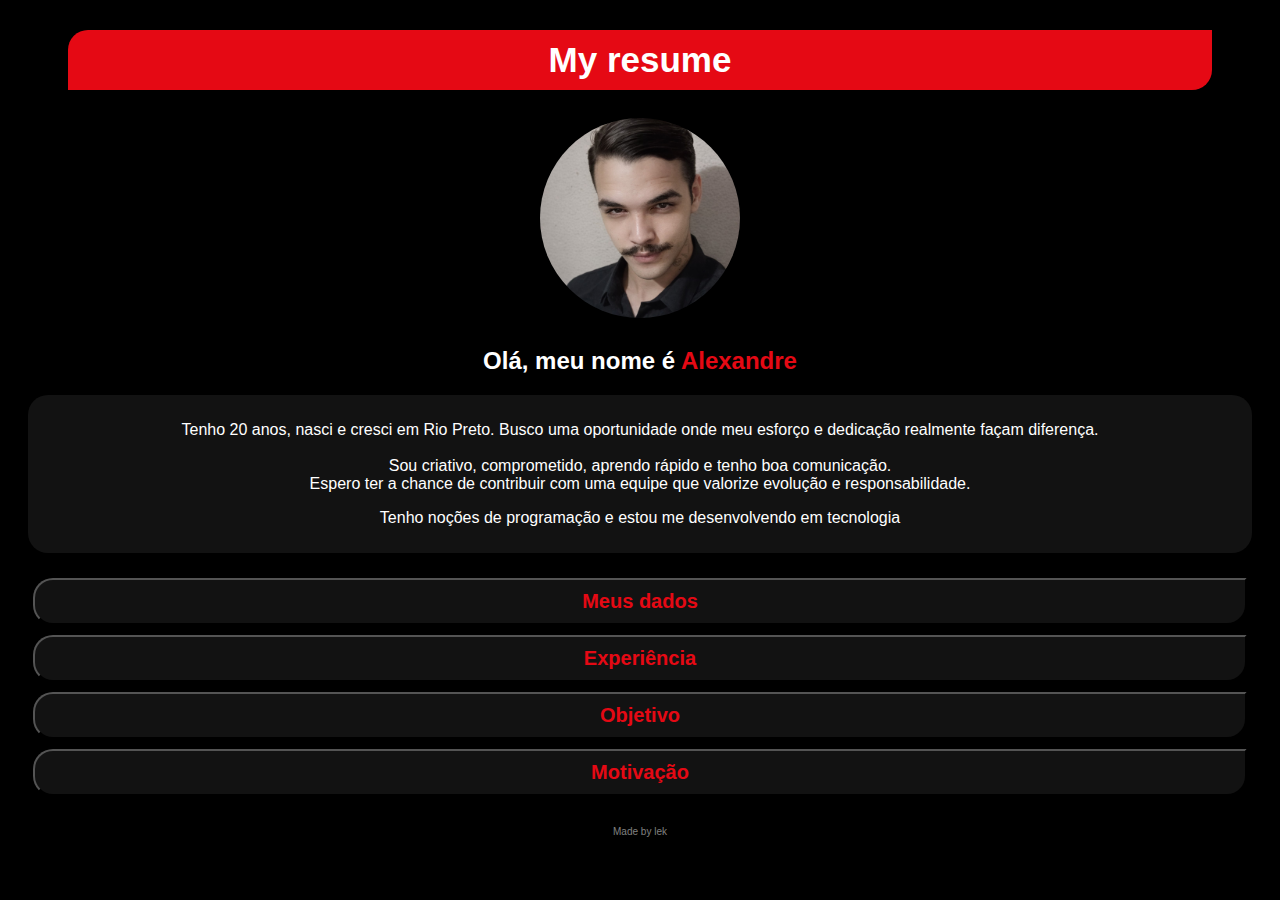
<file: index.html>
<!DOCTYPE html>
<html lang="pt-br">
<head>
  <meta charset="UTF-8">
  <meta name="viewport" content="width=device-width, initial-scale=1.0">
  <meta http-equiv="X-UA-Compatible" content="ie=edge">
  <title>lek.com</title>
  <link rel="stylesheet" href="src/css/home.css">
</head>
<body>
   <h1>My resume</h1>
   <img src="assets/img/me.png">
   <h2>Olá, meu nome é <span>Alexandre</span></h2>
  <div class="bod">
    <p>
      Tenho 20 anos, nasci e cresci em Rio Preto.
    Busco uma oportunidade onde meu esforço e dedicação realmente façam diferença.
    <br><br>
    Sou criativo, comprometido, aprendo rápido e tenho boa comunicação.
    <br>
    Espero ter a chance de contribuir com uma equipe que valorize evolução e responsabilidade.
    </p>
    <p>Tenho noções de programação e estou me desenvolvendo em tecnologia</p>
  </div>
  <div class="bts">
   <button onclick="myd()" class="bt">Meus dados</button>
   <button onclick="exp()" class="bt">Experiência</button>
   <button onclick="obj()" class="bt">Objetivo</button>
   <button onclick="mtv()" class="bt">Motivação</button>
  </div>
  <a href="src/pages/psc.html">Made by lek</a>
  <script src="src/js/home.js"></script>
</body>
</html>
</file>
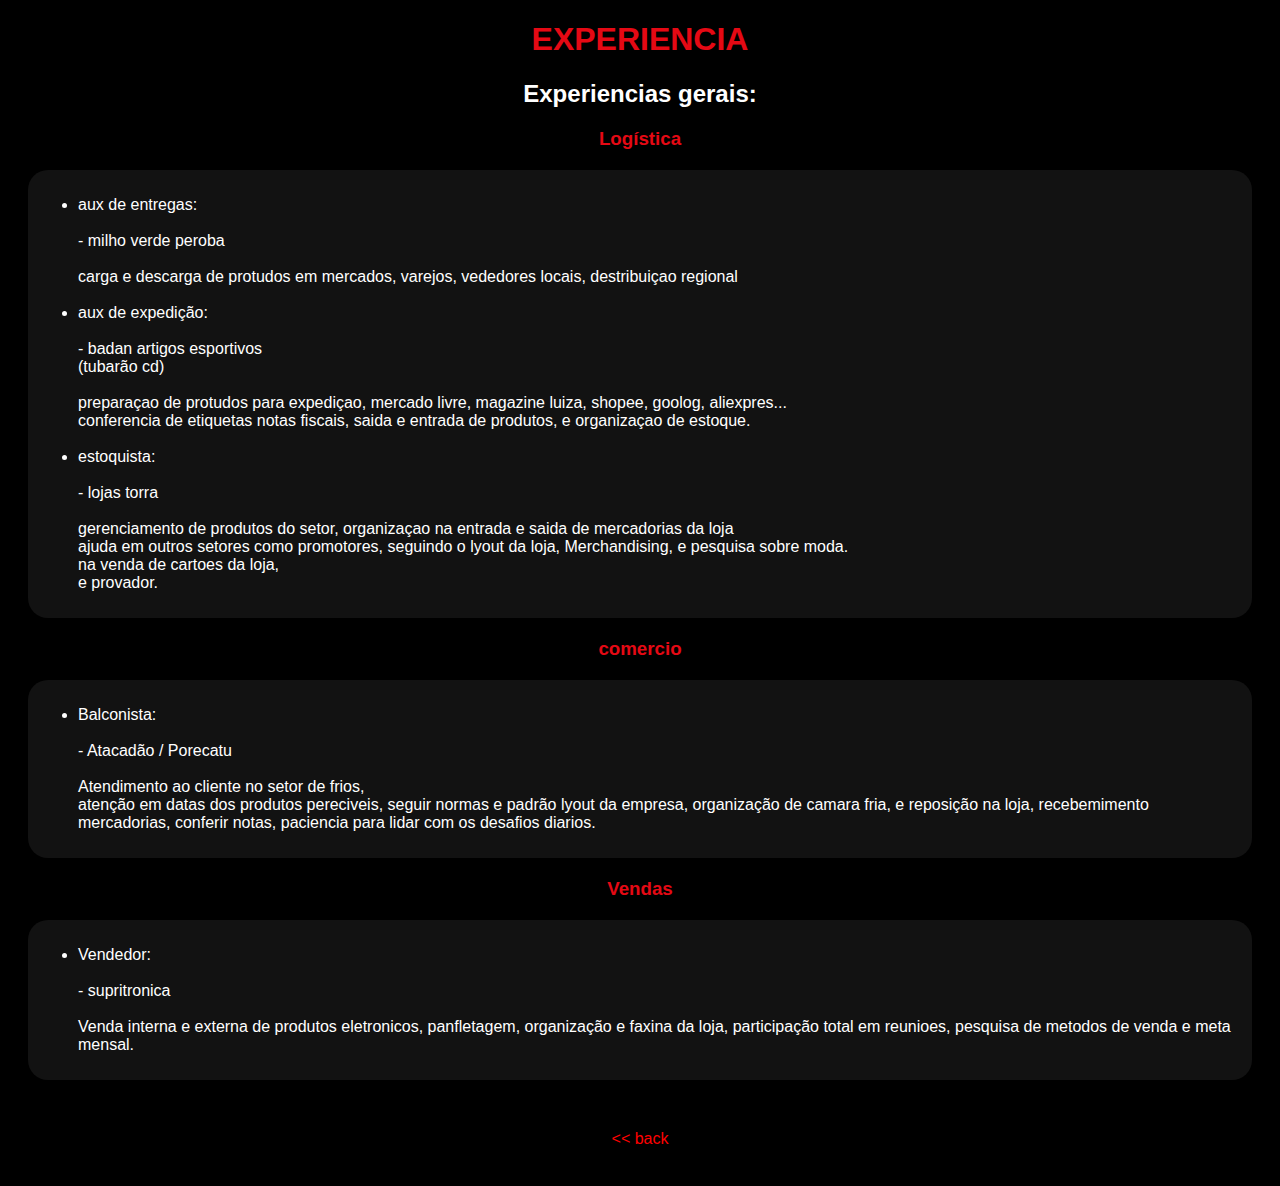
<file: src/pages/exp.html>
<!DOCTYPE html>
<html lang="pt-br">
<head>
  <meta charset="UTF-8">
  <meta name="viewport" content="width=device-width, initial-scale=1.0">
  <meta http-equiv="X-UA-Compatible" content="ie=edge">
  <title>Exp</title>
  <link rel="stylesheet" href="../css/exp.css">
</head>
<body>
  <h1>EXPERIENCIA</h1>
  <h2>Experiencias gerais:</h2>
  <h3>Logística</h3>
  <div class="bod">
    <ul>
      <li>aux de entregas:<br><br>
      - milho verde peroba<br><br>
      carga e descarga de protudos em mercados, varejos, vededores locais, destribuiçao regional</li>
      <br>
      <li>aux de expedição:<br><br>
      - badan artigos esportivos<br>(tubarão cd)<br><br>
      preparaçao de protudos para expediçao, mercado livre, magazine luiza, shopee, goolog, aliexpres...<br>
      conferencia de etiquetas notas fiscais, saida e entrada de produtos, e organizaçao de estoque.<br><br>
      <li>estoquista:<br><br>
      - lojas torra<br><br>
      gerenciamento de produtos do setor, organizaçao na entrada e saida de mercadorias da loja<br>
      ajuda em outros setores como promotores, seguindo o lyout da loja, Merchandising, e pesquisa sobre moda.<br>
      na venda de cartoes da loja,<br> 
      e provador.
    </ul>
  </div>
  <h3>comercio</h3>
  <div class="bod">
    <ul>
      <li>Balconista:<br><br>
      - Atacadão / Porecatu <br><br>
      Atendimento ao cliente no setor de frios,<br>
      atenção em datas dos produtos pereciveis, seguir normas e padrão lyout da empresa, organização de camara fria, e reposição na loja, recebemimento mercadorias, conferir notas, 
      paciencia para lidar com os desafios diarios.<br>
      </li>
    </ul>
  </div>
  <h3>Vendas</h3>
  <div class="bod">
    <ul>
      <li>Vendedor:<br><br>
      - supritronica<br><br>
      Venda interna e externa de produtos eletronicos, panfletagem, organização e faxina da loja, participação total em reunioes,
     pesquisa de metodos de venda e meta mensal.
      </li>
    </ul>
  </div>
    <a href="../../index.html"> << back</a>
</body>
</html>
</file>
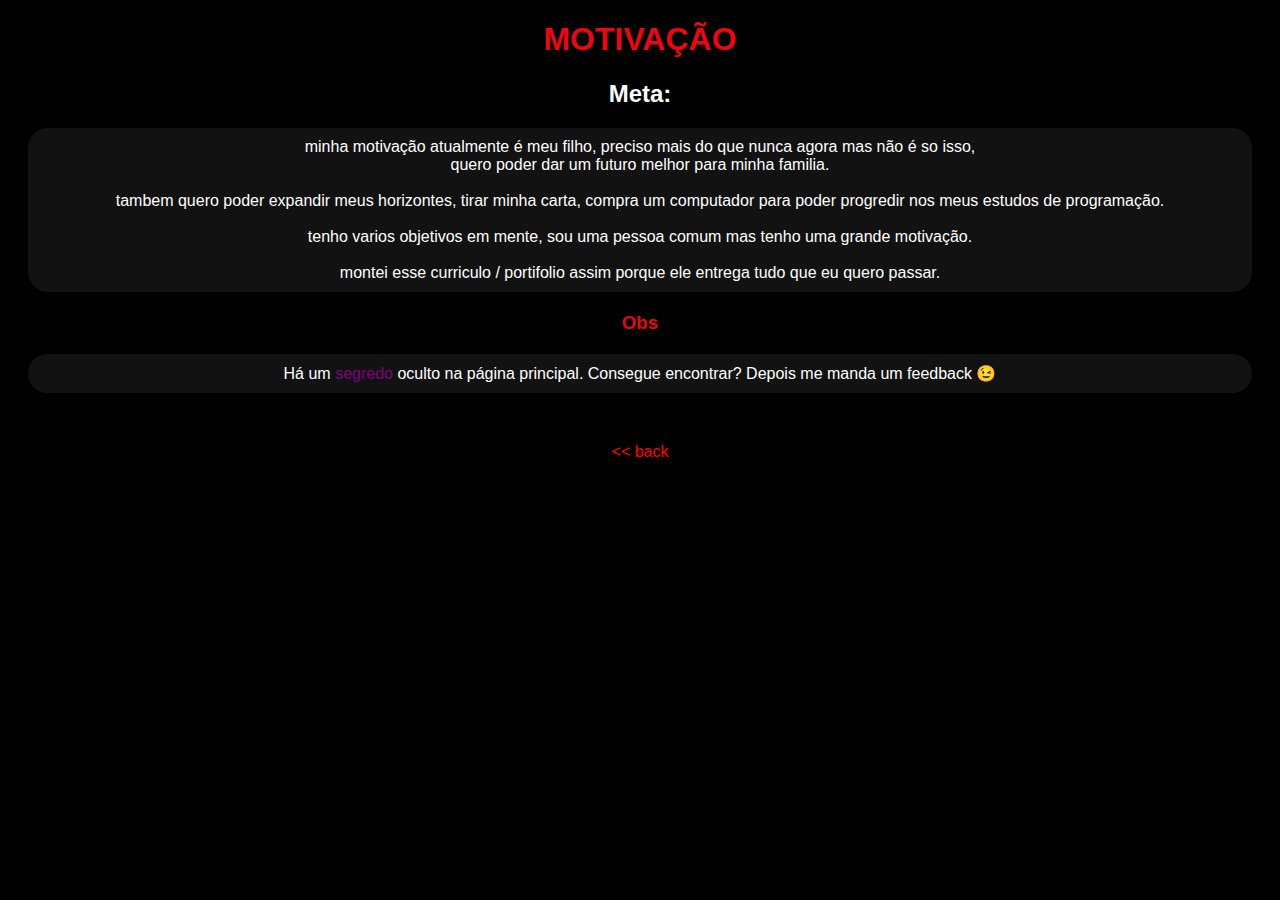
<file: src/pages/mtv.html>
<!DOCTYPE html>
<html lang="pt-br">
<head>
  <meta charset="UTF-8">
  <meta name="viewport" content="width=device-width, initial-scale=1.0">
  <meta http-equiv="X-UA-Compatible" content="ie=edge">
  <title>Mtv</title>
  <link rel="stylesheet" href="../css/mtv.css">
</head>
<body>
    <h1>MOTIVAÇÃO</h1>
  <h2>Meta:</h2>
  <div class="bod">
    minha motivação atualmente é meu filho, preciso mais do que nunca agora mas não é so isso,<br>
    quero poder dar um futuro melhor para minha familia.<br><br>
    tambem quero poder expandir meus horizontes, tirar minha carta, compra um computador para poder progredir nos meus estudos de programação.<br><br>
    tenho varios objetivos em mente,
    sou uma pessoa comum mas tenho uma grande motivação.<br><br>
    montei esse curriculo / portifolio assim porque ele entrega tudo que eu quero passar.
  </div>
  <h3>Obs</h3>
  <div class="bod">
   Há um <span>segredo</span> oculto na página principal.  
   Consegue encontrar? Depois me manda um feedback 😉
   </div>
    <a href="../../index.html"> << back</a
</body>
</html>
</file>
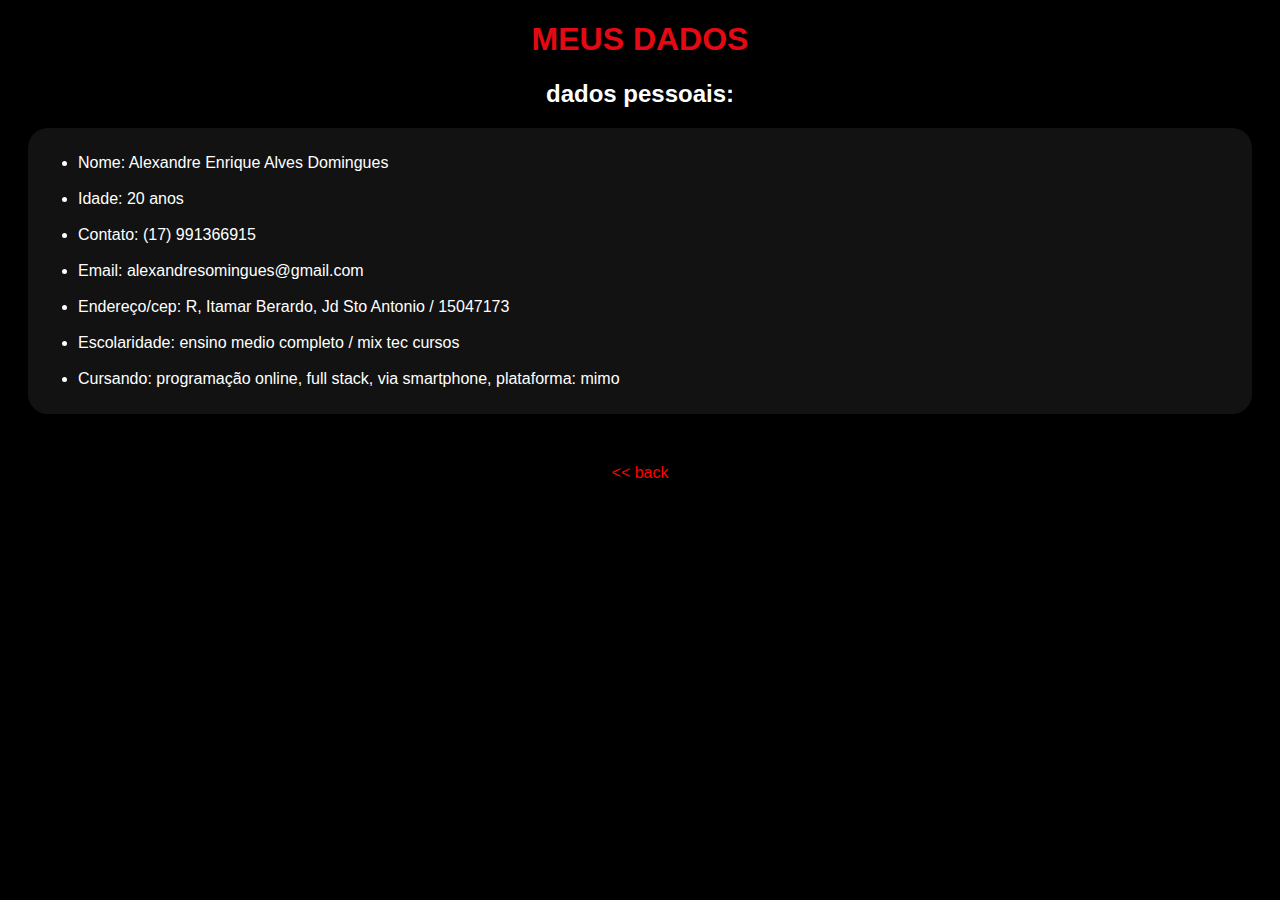
<file: src/pages/myd.html>
<!DOCTYPE html>
<html lang="pt-br">
<head>
  <meta charset="UTF-8">
  <meta name="viewport" content="width=device-width, initial-scale=1.0">
  <meta http-equiv="X-UA-Compatible" content="ie=edge">
  <title>myd</title>
  <link rel="stylesheet" href="../css/myd.css">
</head>
<body>
  <h1>MEUS DADOS</h1>
  <h2>dados pessoais:</h2>
  <div class="bod">
    <ul>
      <li>Nome: Alexandre Enrique Alves Domingues</li>
      <br>  
      <li>
      Idade: 20 anos</li>
      <br>
      <li>Contato: (17) 991366915</li>
      <br>
      <li>Email: alexandresomingues@gmail.com</li>
      <br>
      <li>Endereço/cep: R, Itamar Berardo, Jd Sto Antonio / 15047173</li>
      <br>
      <li>Escolaridade: ensino medio completo / mix tec cursos </li>
      <br>
      <li>Cursando: programação online, full stack, via smartphone, plataforma: mimo</li>
    </ul>
  </div>
  <a href="../../index.html"> << back</a>
</body>
</html>
</file>
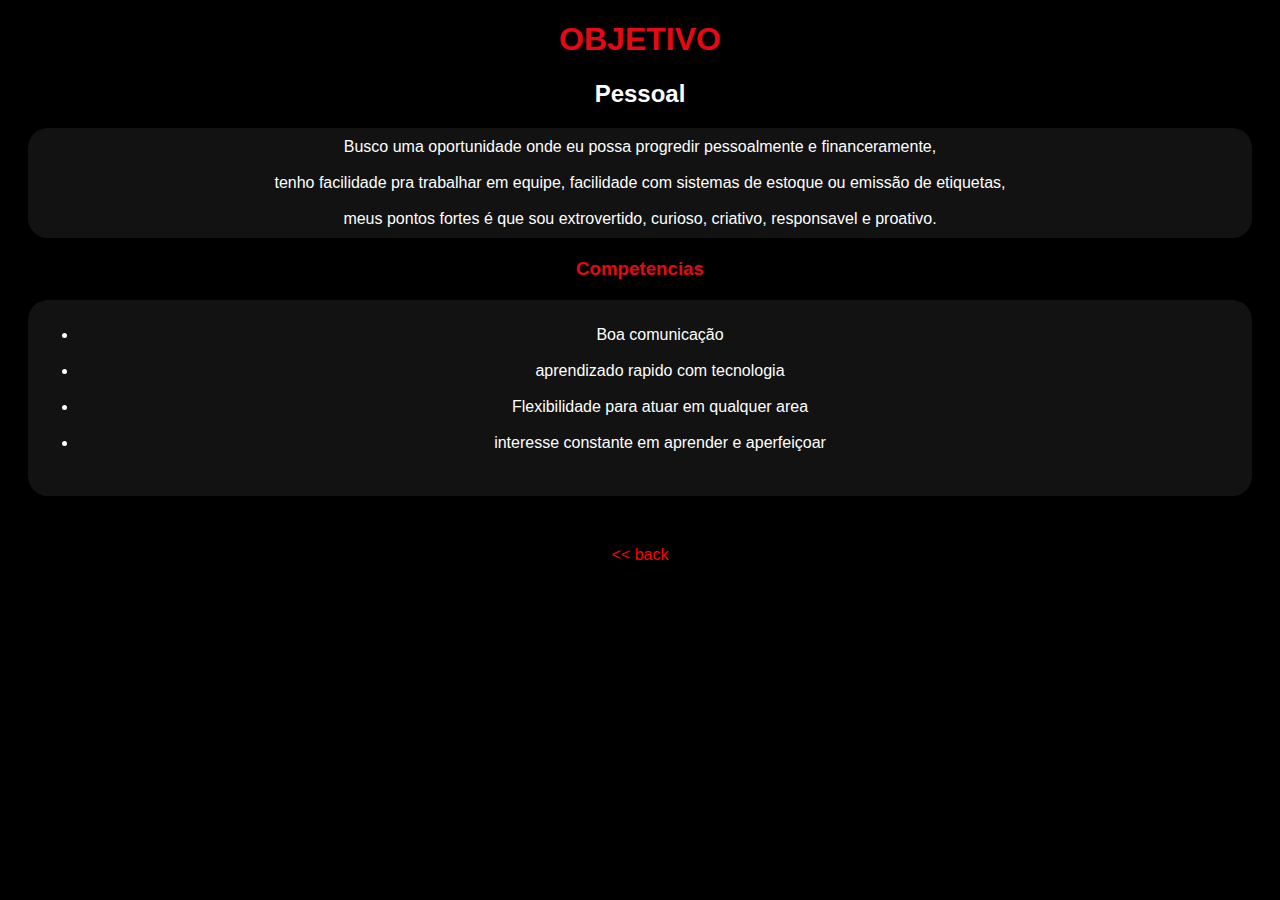
<file: src/pages/obj.html>
<!DOCTYPE html>
<html lang="pt-br">
<head>
  <meta charset="UTF-8">
  <meta name="viewport" content="width=device-width, initial-scale=1.0">
  <meta http-equiv="X-UA-Compatible" content="ie=edge">
  <title>obj</title>
  <link rel="stylesheet" href="../css/obj.css">
</head>
<body>
  <h1>OBJETIVO</h1>
  <h2>Pessoal</h2>
  <div class="bod">
    Busco uma oportunidade onde eu possa progredir pessoalmente e financeramente,<br><br>
    tenho facilidade pra trabalhar em equipe, facilidade com sistemas de estoque ou emissão de etiquetas,<br><br>
    meus pontos fortes é que sou extrovertido, curioso, criativo, responsavel e proativo.
  </div>
   <h3>Competencias</h3>
  <div class="bod">
   <ul>
     <li>Boa comunicação</li><br>
     <li>aprendizado rapido com tecnologia</li><br>
     <li>Flexibilidade para atuar em qualquer area</li><br>
     <li>interesse constante em aprender e aperfeiçoar </li><br>
   </ul> 
  </div>
    <a href="../../index.html"> << back</a>
</body>
</html>
</file>
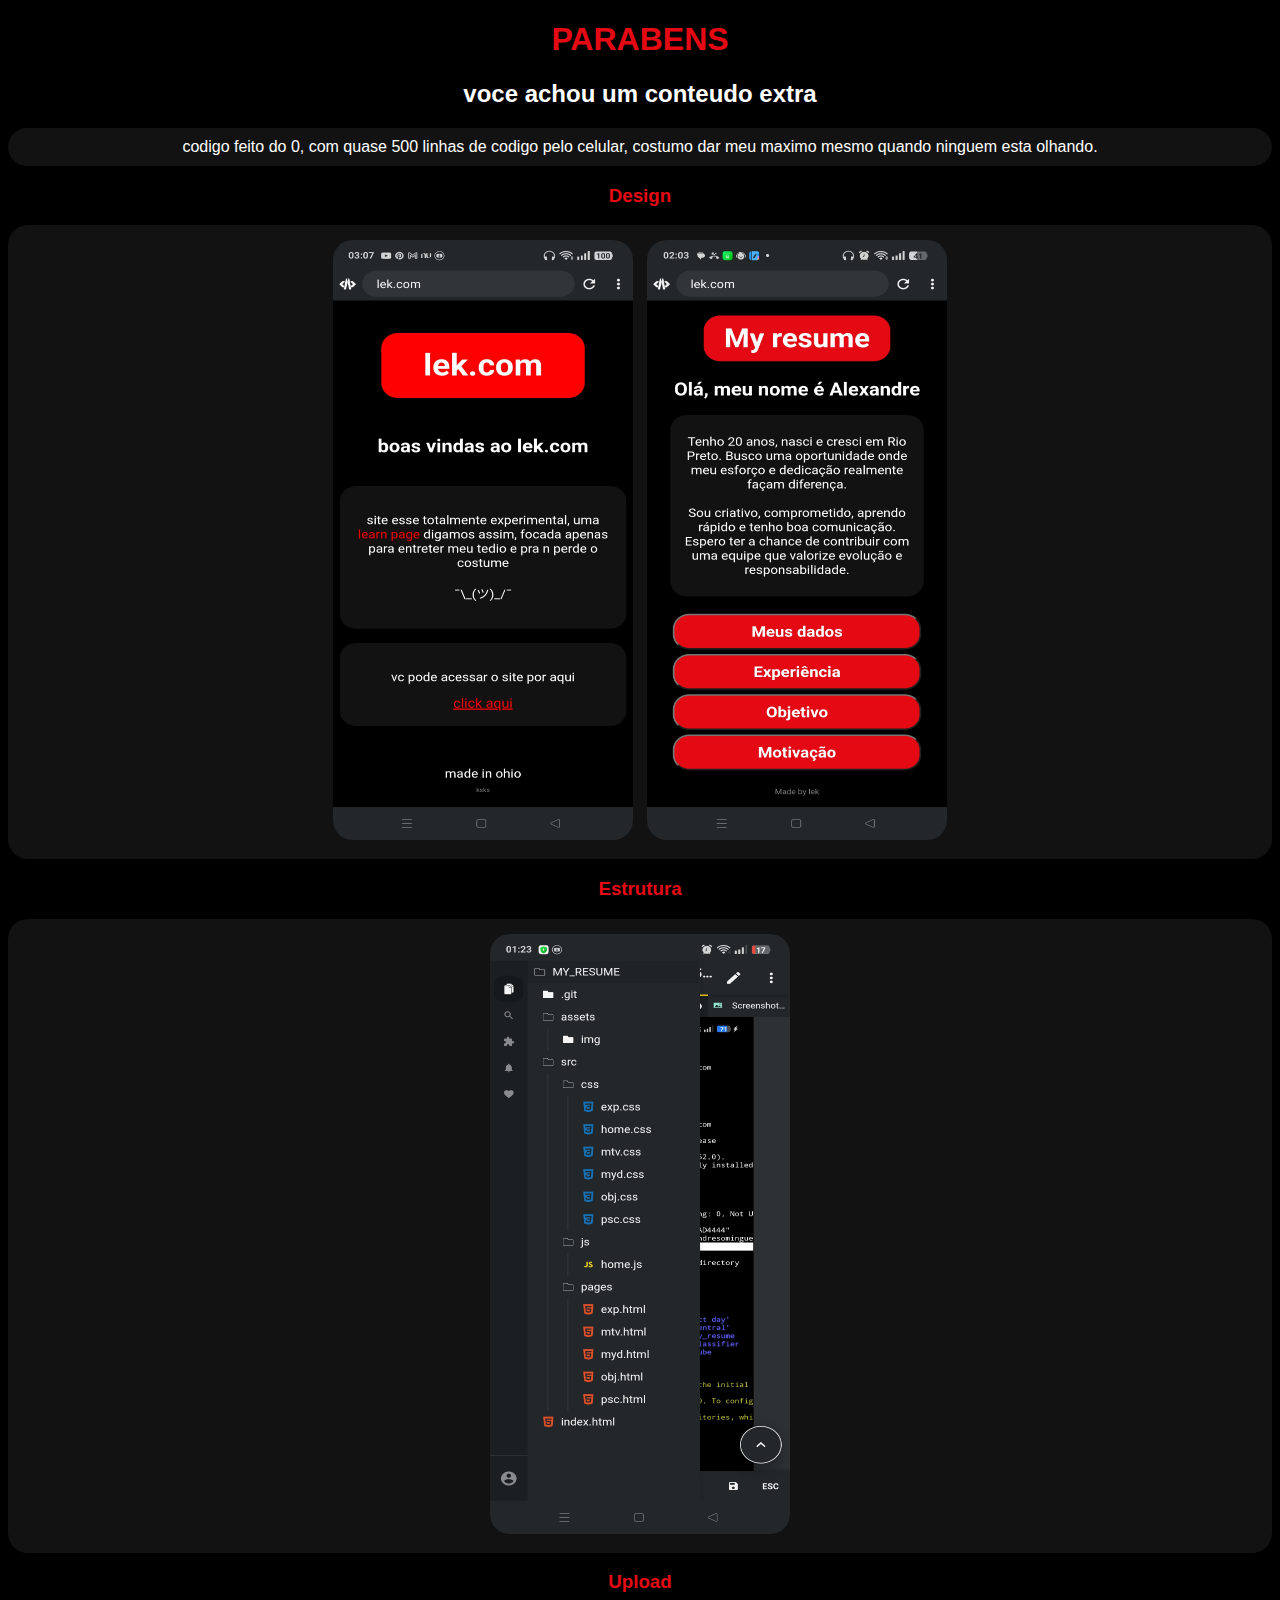
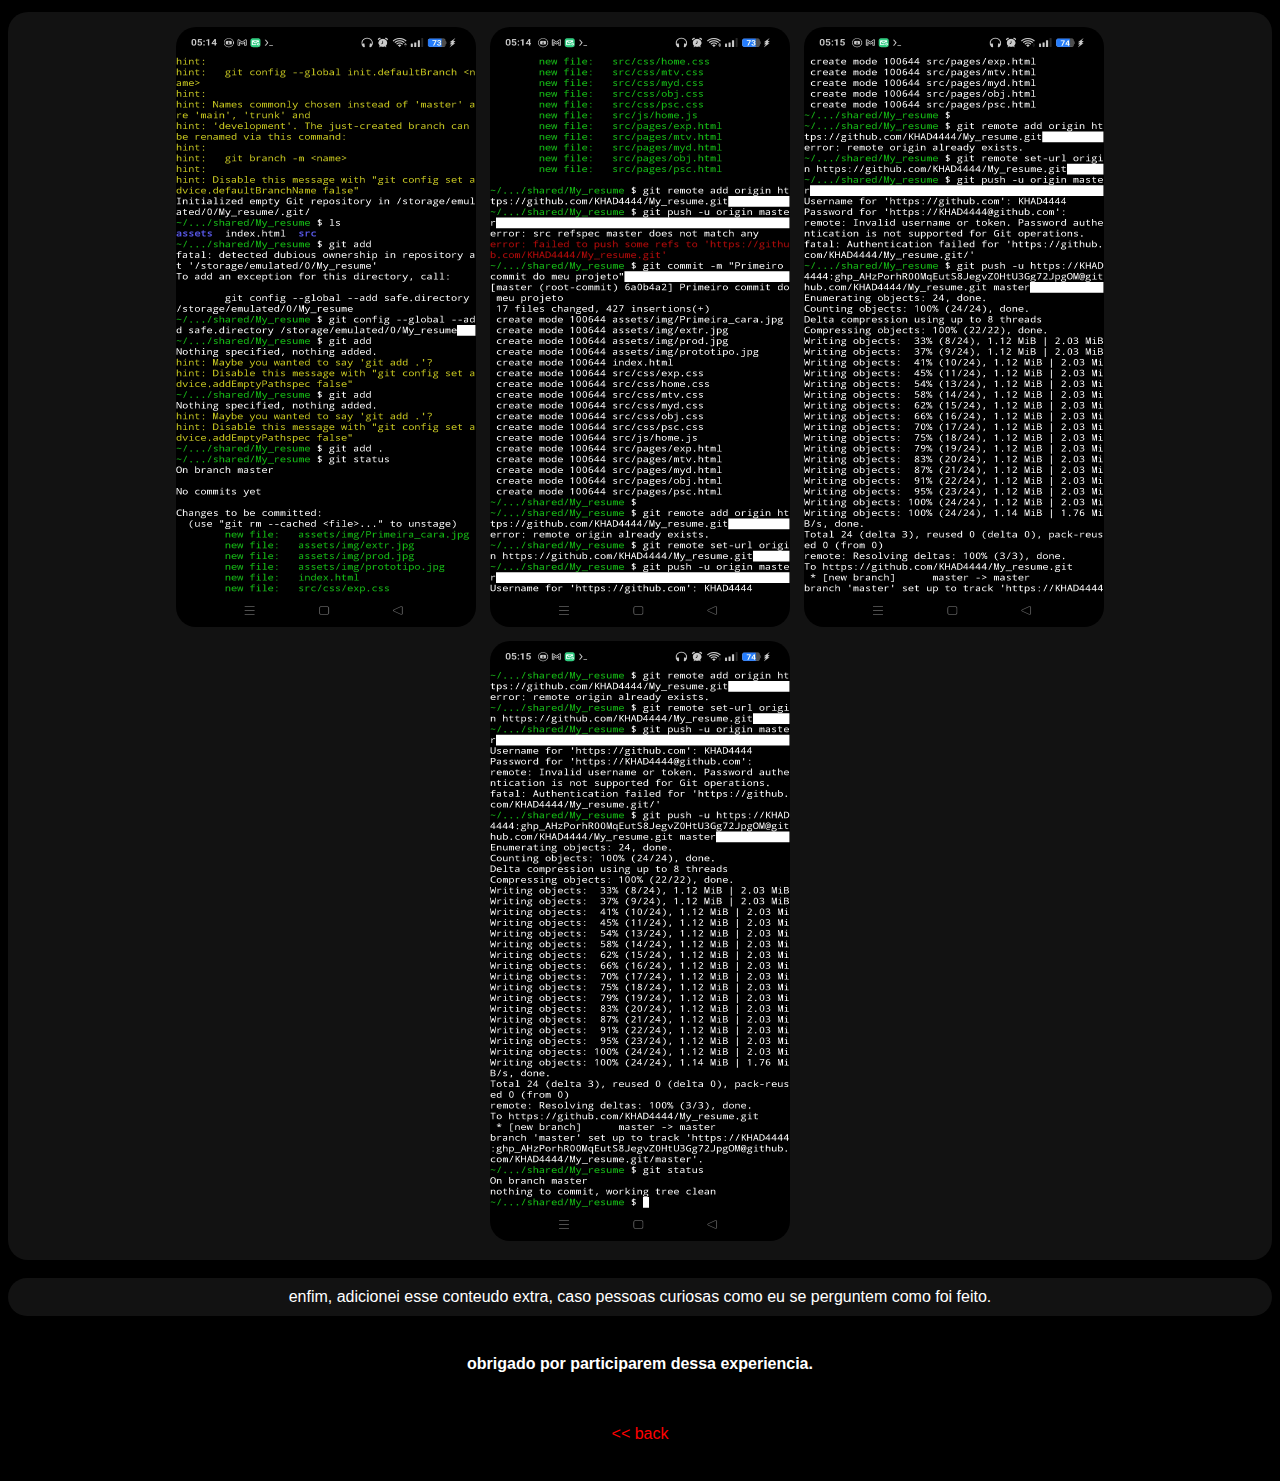
<file: src/pages/psc.html>
<!DOCTYPE html>
<html lang="pt-br">
<head>
  <meta charset="UTF-8">
  <meta name="viewport" content="width=device-width, initial-scale=1.0">
  <meta http-equiv="X-UA-Compatible" content="ie=edge">
  <title>secret</title>
  <link rel="stylesheet" href="../css/psc.css">
</head>
<body>
  <h1>PARABENS</h1>
  <h2>voce achou um conteudo extra</h2>
  <div>
    codigo feito do 0, com quase 500 linhas de codigo pelo celular, costumo dar meu maximo mesmo quando ninguem esta olhando.
  </div>
  <h3>Design</h3>
  <div class="img">
    <img src="../../assets/img/prototipo.jpg">
    <img src="../../assets/img/design.jpg">
  </div>
  <h3>Estrutura</h3>
  <div>
    <img src="../../assets/img/estrutura.jpg">
  </div>
  <h3>Upload</h3>
  <div>
    <img Src="../../assets/img/termux1.jpg">
    <img Src="../../assets/img/termux2.jpg">
    <img Src="../../assets/img/termux3.jpg">
    <img Src="../../assets/img/termux4.jpg">
  </div>

  <br>
  <div>
   enfim, adicionei esse conteudo extra, caso pessoas curiosas como eu se perguntem como foi feito.
  </div>
  <br>
  <h4>
    obrigado por participarem dessa experiencia.
  </h4>
  <a href="../../index.html"> << back</a>
</body>
</html>
</file>
<file: src/css/home.css>
* {
  font-family: Arial, sans-serif;
}

body { 
 text-align: center;
 background-color: black;
 color: white;
 
}

h1 {
 background-color: #e50914;
 color: white;
 padding: 10px;
 margin-left: 60px;
 margin-right: 60px;
 margin-botton: 50px;
 margin-top: 30px;
 font-size: 35px;
 border-radius: 20px 0 20px 0;
}

.bod {
 background-color: #121212;
 border-radius: 20px;
 padding: 10px;
 margin: 20px;
}

.bts {
 display: flex;
 flex-direction: column;
 margin: 20px;
}

.bt {
 margin: 5px;
 padding: 10px;
 background-color: #121212;
 border-radius: 20px 0 20px 20px;
 font-weight: bold;
 font-size: 20px;
 color: #e50914;
}

#ps {
 color: gray;
 font-size: 10px;
}

a {
 font-size: 10px;
 color: grey;
 text-decoration: none;
 margin: 30px;
} 

img {
 width: 200px;
 height: 200px;
 border-radius: 200px;
 margin: 5px;
}

span {
 color: #e50914;
}
</file>
<file: src/css/exp.css>
* {
  font-family: Arial, sans-serif;
}

body {
 background-color: black;
 color: white;
 text-align: center;
} 

h1, h3 {
 color: #e50914;
}

.bod {
  background-color: #121212;
  border-radius: 20px;
  padding: 10px;
  margin: 20px;
  text-align: left;
  color: white;
}

a {
 color: red;
 display: inline-block;
 text-decoration: none;
 margin: 30px;
}
</file>
<file: src/css/mtv.css>
* {
  font-family: Arial, sans-serif;
}

body {
 text-align: center;
 background-color: black;
 color: white;
}

h1, h3 { 
 color: #e50914;
}

.bod {
  background-color: #121212;
  border-radius: 20px;
  padding: 10px;
  margin: 20px;
  text-align: center;
  color: white;
}

a {
 color: red;
 display: inline-block;
 text-decoration: none;
 margin: 30px;
} 

span {
 color: purple;
}
</file>
<file: src/css/myd.css>
* {
  font-family: Arial, sans-serif;
}

body {
 background-color: black;
 color: white;
 text-align: center;
}
 
h1 { 
 color: #e50914;
}

.bod {
  background-color: #121212;
  border-radius: 20px;
  padding: 10px;
  margin: 20px;
  text-align: left;
  color: white;
}

a {
 color: red;
 display: inline-block;
 text-decoration: none;
 margin: 30px;
}
</file>
<file: src/css/obj.css>
* {
  font-family: Arial, sans-serif;
}

body {
 text-align: center;
 background-color: black;
 color: white;
}

h1, h3{ 
 color: #e50914;
}

.bod {
  background-color: #121212;
  border-radius: 20px;
  padding: 10px;
  margin: 20px;
  text-align: center;
  color: white;
}

a {
 color: red;
 display: inline-block;
 text-decoration: none;
 margin: 30px;
}
</file>
<file: src/css/psc.css>
* {
  font-family: Arial, sans-serif;
}

body {
 text-align: center;
 background-color: black;
 color: white;
}

div {
 background-color: #121212;
 padding: 10px;
 border-radius: 20px;
}

h1, h3 {
 color: #e50914;
}

img {
 width: 300px;
 height: 600px;
 margin: 5px;
 border-radius: 20px;
}

a {
 color: red;
 display: inline-block;
 text-decoration: none;
 margin: 30px;
}
</file>
